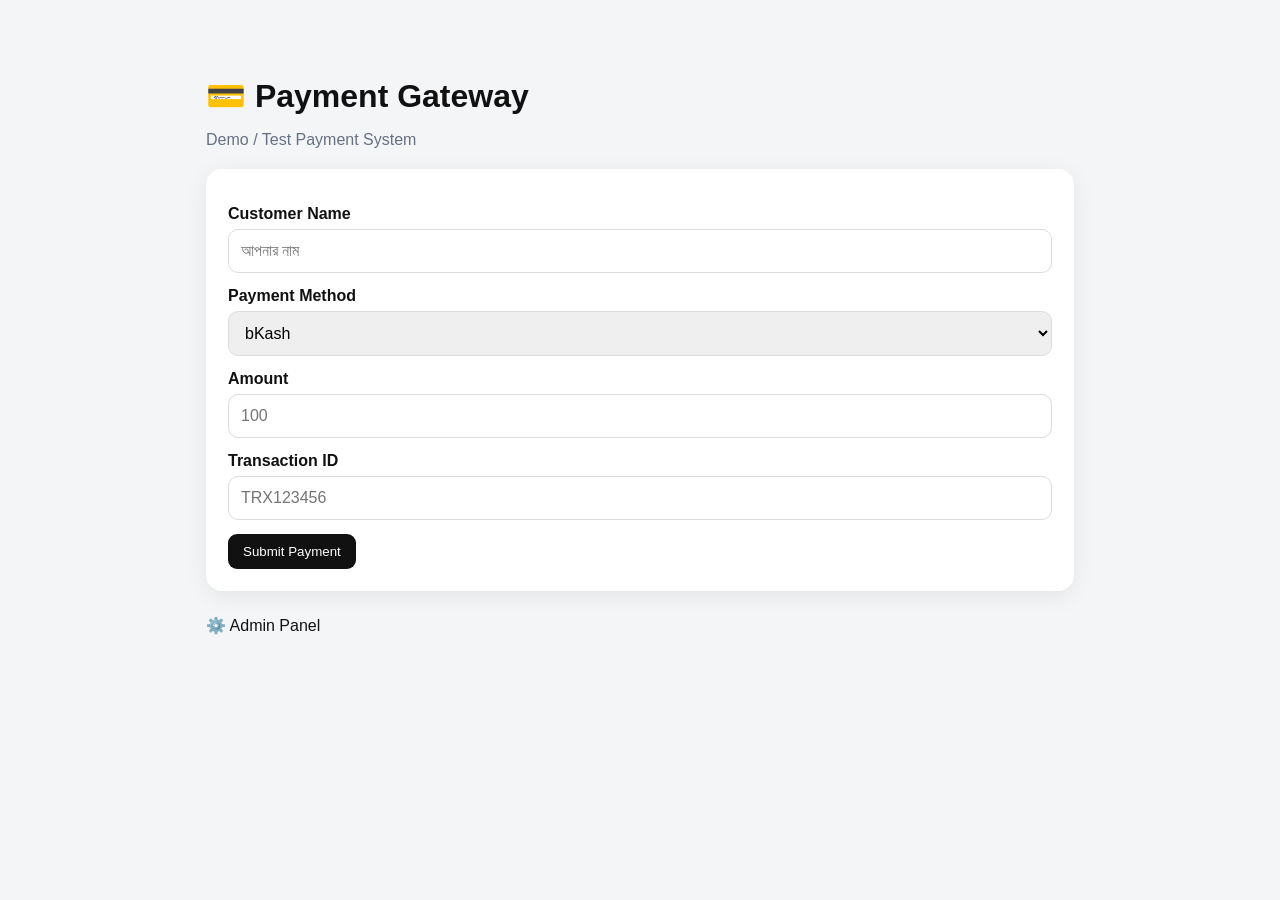
<file: index.html>
<!doctype html>
<html lang="bn">
<head>
<meta charset="utf-8"><meta name="viewport" content="width=device-width,initial-scale=1">
<title>Free Payment Gateway</title><link rel="stylesheet" href="style.css">
</head>
<body>
<div class="wrap">
<h1>💳 Payment Gateway</h1>
<p class="muted">Demo / Test Payment System</p>
<div class="card">
<label>Customer Name</label><input id="customer" placeholder="আপনার নাম">
<label>Payment Method</label>
<select id="method"><option>bKash</option><option>Nagad</option><option>Bank</option></select>
<label>Amount</label><input id="amount" type="number" min="1" placeholder="100">
<label>Transaction ID</label><input id="trx" placeholder="TRX123456">
<button onclick="pay()">Submit Payment</button>
<div id="msg"></div>
</div>
<a class="admin" href="/admin.html">⚙️ Admin Panel</a>
</div>
<script>
async function pay(){
 const body={customer:customer.value,method:method.value,amount:amount.value,trx_id:trx.value};
 const r=await fetch("/api/payments",{method:"POST",headers:{"Content-Type":"application/json"},body:JSON.stringify(body)});
 const d=await r.json();
 msg.innerHTML=d.success?`<div class="ok">Payment submitted. ID: #${d.id}</div>`:`<div class="err">${d.error}</div>`;
}
</script>
</body></html>
</file>
<file: style.css>
*{box-sizing:border-box}body{margin:0;font-family:Arial,sans-serif;background:#f3f5f7;color:#111}.wrap{max-width:900px;margin:40px auto;padding:16px}h1{margin-bottom:5px}.muted{color:#667085}.card{background:white;padding:22px;border-radius:16px;box-shadow:0 5px 25px #0001;margin:20px 0}label{display:block;margin:14px 0 6px;font-weight:600}input,select{width:100%;padding:12px;border:1px solid #ddd;border-radius:10px;font-size:16px}button{border:0;border-radius:9px;padding:10px 15px;margin-top:14px;cursor:pointer;background:#111;color:#fff}.admin{display:inline-block;text-decoration:none;color:#111;margin-top:5px}.ok{margin-top:15px;padding:12px;background:#e8fff0;border-radius:10px}.err{margin-top:15px;padding:12px;background:#fff0f0;border-radius:10px}table{width:100%;border-collapse:collapse;margin-top:18px;font-size:14px}th,td{padding:10px;border-bottom:1px solid #eee;text-align:left}td button{font-size:12px;padding:7px;margin:2px}@media(max-width:650px){table{font-size:11px;display:block;overflow:auto;white-space:nowrap}}
</file>
